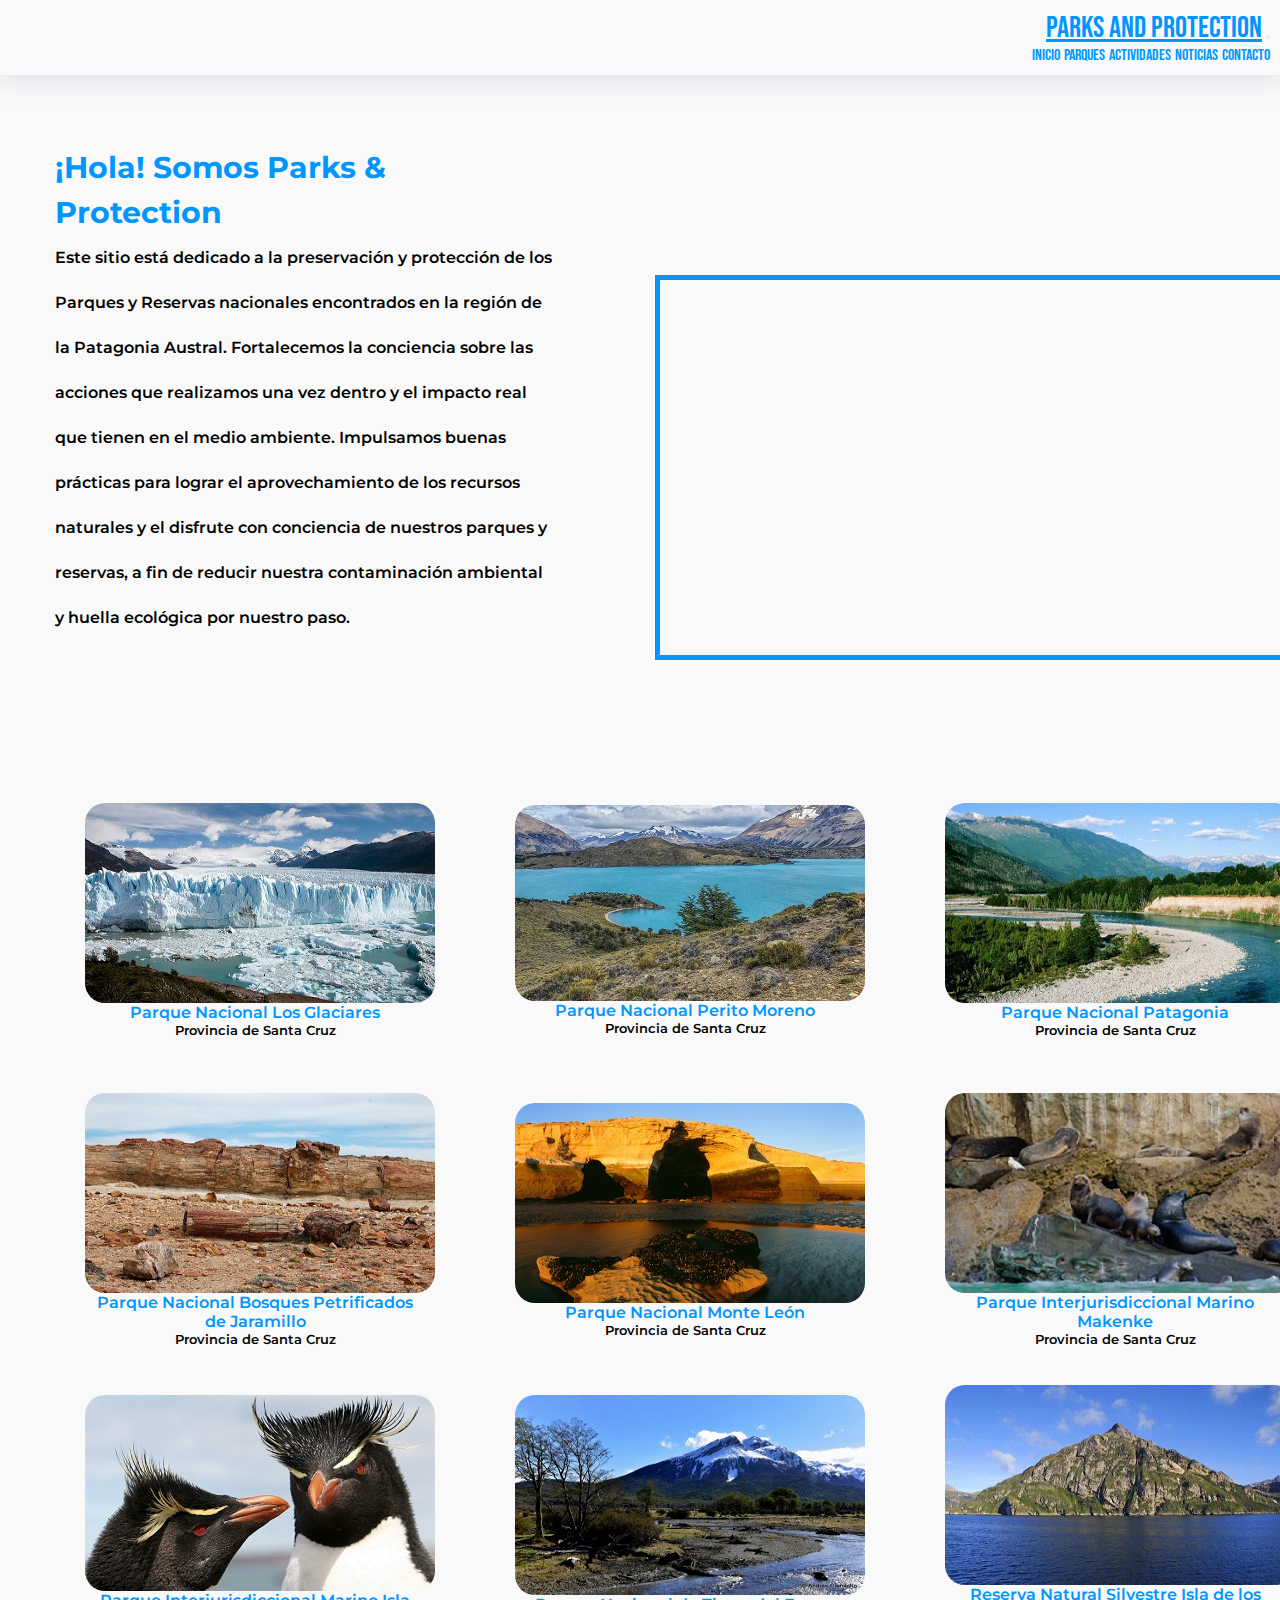
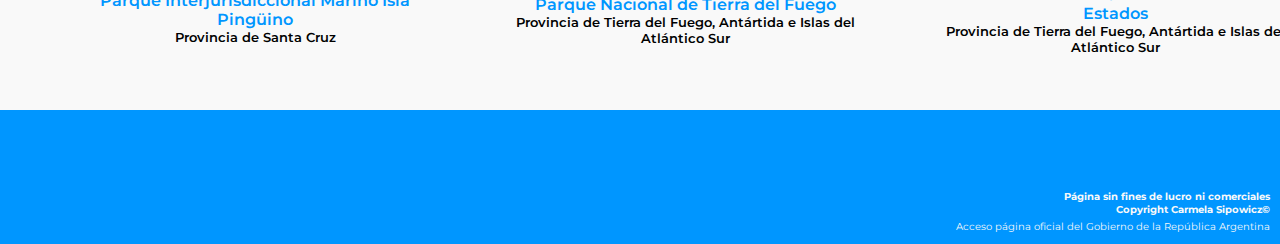
<file: index.html>
<!DOCTYPE html>
<html lang="en">
<head>
    <meta charset="UTF-8">
    <meta http-equiv="X-UA-Compatible" content="IE=edge">
    <meta name="viewport" content="width=device-width, initial-scale=1.0">
    <meta name="description" content="Parks and Protection es una página dedicada a la  preservación y el buen disfrute de los Parques Nacionales ubicados en la Patagonia Austral en la República Argentina.">
    <meta name="keywords" content="PARQUES NACIONALES, PATAGONIA AUSTRAL, NATURALEZA, ECOLOGIA, CUIDADO AMBIENTAL ">
    <link href="https://cdn.jsdelivr.net/npm/bootstrap@5.1.3/dist/css/bootstrap.min.css" rel="stylesheet"   integrity="sha384-1BmE4kWBq78iYhFldvKuhfTAU6auU8tT94WrHftjDbrCEXSU1oBoqyl2QvZ6jIW3" crossorigin="anonymous">
    <link rel="stylesheet" href="./style/estilos.css">
    <link rel="shortcut icon" href="./images/pinguin.png" type="image/x-icon">
    <title>Inicio</title>
</head>
<body>
    
    <main>
        <header>
            <nav class="navbar navbar-expand-lg navbar-light bg-light">
                <div class="container-fluid">
                    <a class="navbar-brand" href="./index.html">Parks and Protection</a>
                    <button class="navbar-toggler" type="button" data-bs-toggle="collapse" data-bs-target="#navbarNav" aria-controls="navbarNav" aria-expanded="false" aria-label="Toggle navigation">
                    <span class="navbar-toggler-icon"></span>
                    </button>
                    <div class="collapse navbar-collapse" id="navbarNav">
                    <ul class="navbar-nav">
                        <li class="nav-item">
                        <a class="nav-link active" aria-current="page" href="./index.html">Inicio</a>
                        </li>
                        <li class="nav-item">
                        <a class="nav-link active" href="./sections/parques.html">Parques</a>
                        </li>
                        <li class="nav-item">
                        <a class="nav-link active" href="./sections/actividades.html">Actividades</a>
                        </li>
                        <li class="nav-item">
                        <a class="nav-link active" href="./sections/noticias.html">Noticias</a>
                        </li>
                        <li class="nav-item">
                        <a class="nav-link active" href="./sections/contacto.html">Contacto</a>
                        </li>
                    </ul>
                    </div>
                </div>
            </nav>
        </header>
    </main>

    <section>
        <article class="introduction">
            <p><span>¡Hola! Somos Parks & Protection</span> Este sitio está dedicado a la preservación y protección de los Parques y Reservas nacionales encontrados en la región de la Patagonia Austral. Fortalecemos la conciencia sobre las acciones que realizamos una vez dentro y el impacto real que tienen en el medio ambiente.
            Impulsamos buenas prácticas para lograr el aprovechamiento de los recursos naturales y el disfrute con conciencia de nuestros parques y reservas, a fin de reducir nuestra contaminación ambiental y huella ecológica por nuestro paso.</p>
            <iframe width="560" height="315" src="https://www.youtube.com/embed/hrd47obBOVw" title="YouTube video player" frameborder="0" allow="accelerometer; autoplay; clipboard-write; encrypted-media; gyroscope; picture-in-picture" allowfullscreen></iframe>
        </article>
    </section>
    

    <section class="parks">
        <div class="imagesInicio">
            <img src="./images/losGlaciares.JPG" alt="Imagen del Parque Nacional de Los Glaciares">
            <h2>Parque Nacional Los Glaciares</h2>
            <h3>Provincia de Santa Cruz</h3>
        </div>
        <div class="imagesInicio">
            <img src="./images/peritoMoreno.jpg" alt="Imagen del Parque Nacional Perito Moreno">
            <h2>Parque Nacional Perito Moreno</h2>
            <h3>Provincia de Santa Cruz</h3>
        </div>
        <div class="imagesInicio">
            <img src="./images/patagonia.jpg" alt="Imagen del Parque Nacional Patagonia">
            <h2>Parque Nacional Patagonia</h2>
            <h3>Provincia de Santa Cruz</h3>
        </div>
        <div class="imagesInicio">
            <img src="./images/bosquesPetrificados.jpg" alt="Imagen del Parque Nacional Bosques Petrificados de Jaramillo">
            <h2>Parque Nacional Bosques Petrificados de Jaramillo</h2>
            <h3>Provincia de Santa Cruz</h3>
        </div>
        <div class="imagesInicio">
            <img src="./images/monteLeon.jpg" alt="Imagen del Parque Nacional Monte León">
            <h2>Parque Nacional Monte León</h2>
            <h3>Provincia de Santa Cruz</h3>
        </div>
        <div class="imagesInicio">
            <img src="./images/marinoMankeke.jpg" alt="Imagen del Parque Interjurisdiccional Marino Makenke">
            <h2>Parque Interjurisdiccional Marino Makenke</h2>
            <h3>Provincia de Santa Cruz</h3>
        </div>
        <div class="imagesInicio">
            <img src="./images/islaPinguino.jpg" alt="Imagen del Parque Interjurisdiccional Marino Isla Pingüino">
            <h2>Parque Interjurisdiccional Marino Isla Pingüino</h2>
            <h3>Provincia de Santa Cruz</h3>
        </div>
        <div class="imagesInicio">
            <img src="./images/tierraFuego.jpg" alt="Imagen del Parque Nacional de Tierra del Fuego">
            <h2>Parque Nacional de Tierra del Fuego</h2>
            <h3>Provincia de Tierra del Fuego, Antártida e Islas del Atlántico Sur</h3>
        </div>
        <div class="imagesInicio">
            <img src="./images/islaEstados.jpg" alt="Imagen de la Reserva Natural Silvestre Isla de los Estados">
            <h2>Reserva Natural Silvestre Isla de los Estados</h2>
            <h3>Provincia de Tierra del Fuego, Antártida e Islas del Atlántico Sur</h3>
        </div>
    </section>


    <footer>
        <div>
            <h4>Página sin fines de lucro ni comerciales</h4>
        </div>

        <div>
            <h4>Copyright Carmela Sipowicz©</h4>
        </div>
        <ul>
            <li>
                <a href="http://www.argentina.gob.ar/parquesnacionales" target="_blank" rel="noopener noreferrer">Acceso página oficial del Gobierno de la República Argentina</a>
            </li>
        </ul>
    </footer>

    <script src="https://cdn.jsdelivr.net/npm/bootstrap@5.1.3/dist/js/bootstrap.bundle.min.js" integrity="sha384-ka7Sk0Gln4gmtz2MlQnikT1wXgYsOg+OMhuP+IlRH9sENBO0LRn5q+8nbTov4+1p" crossorigin="anonymous"></script>
</body>
</html>
</file>
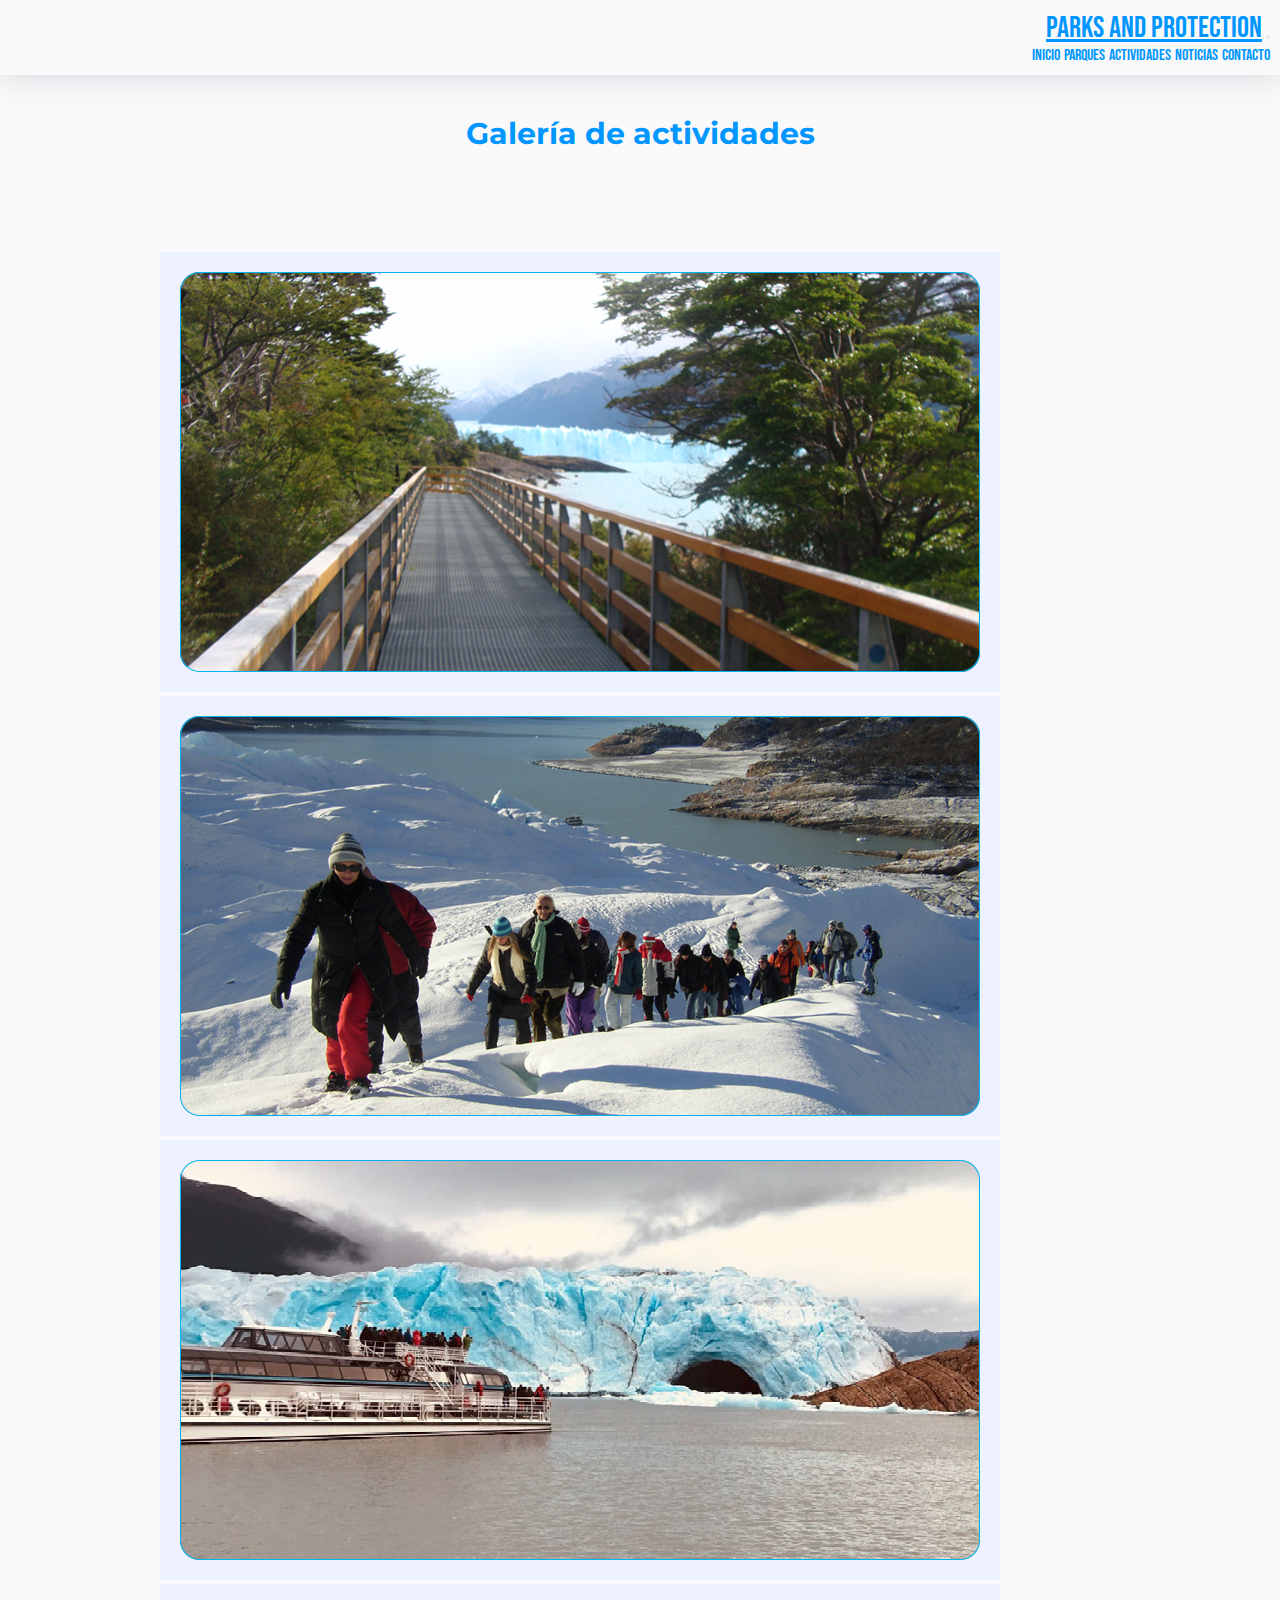
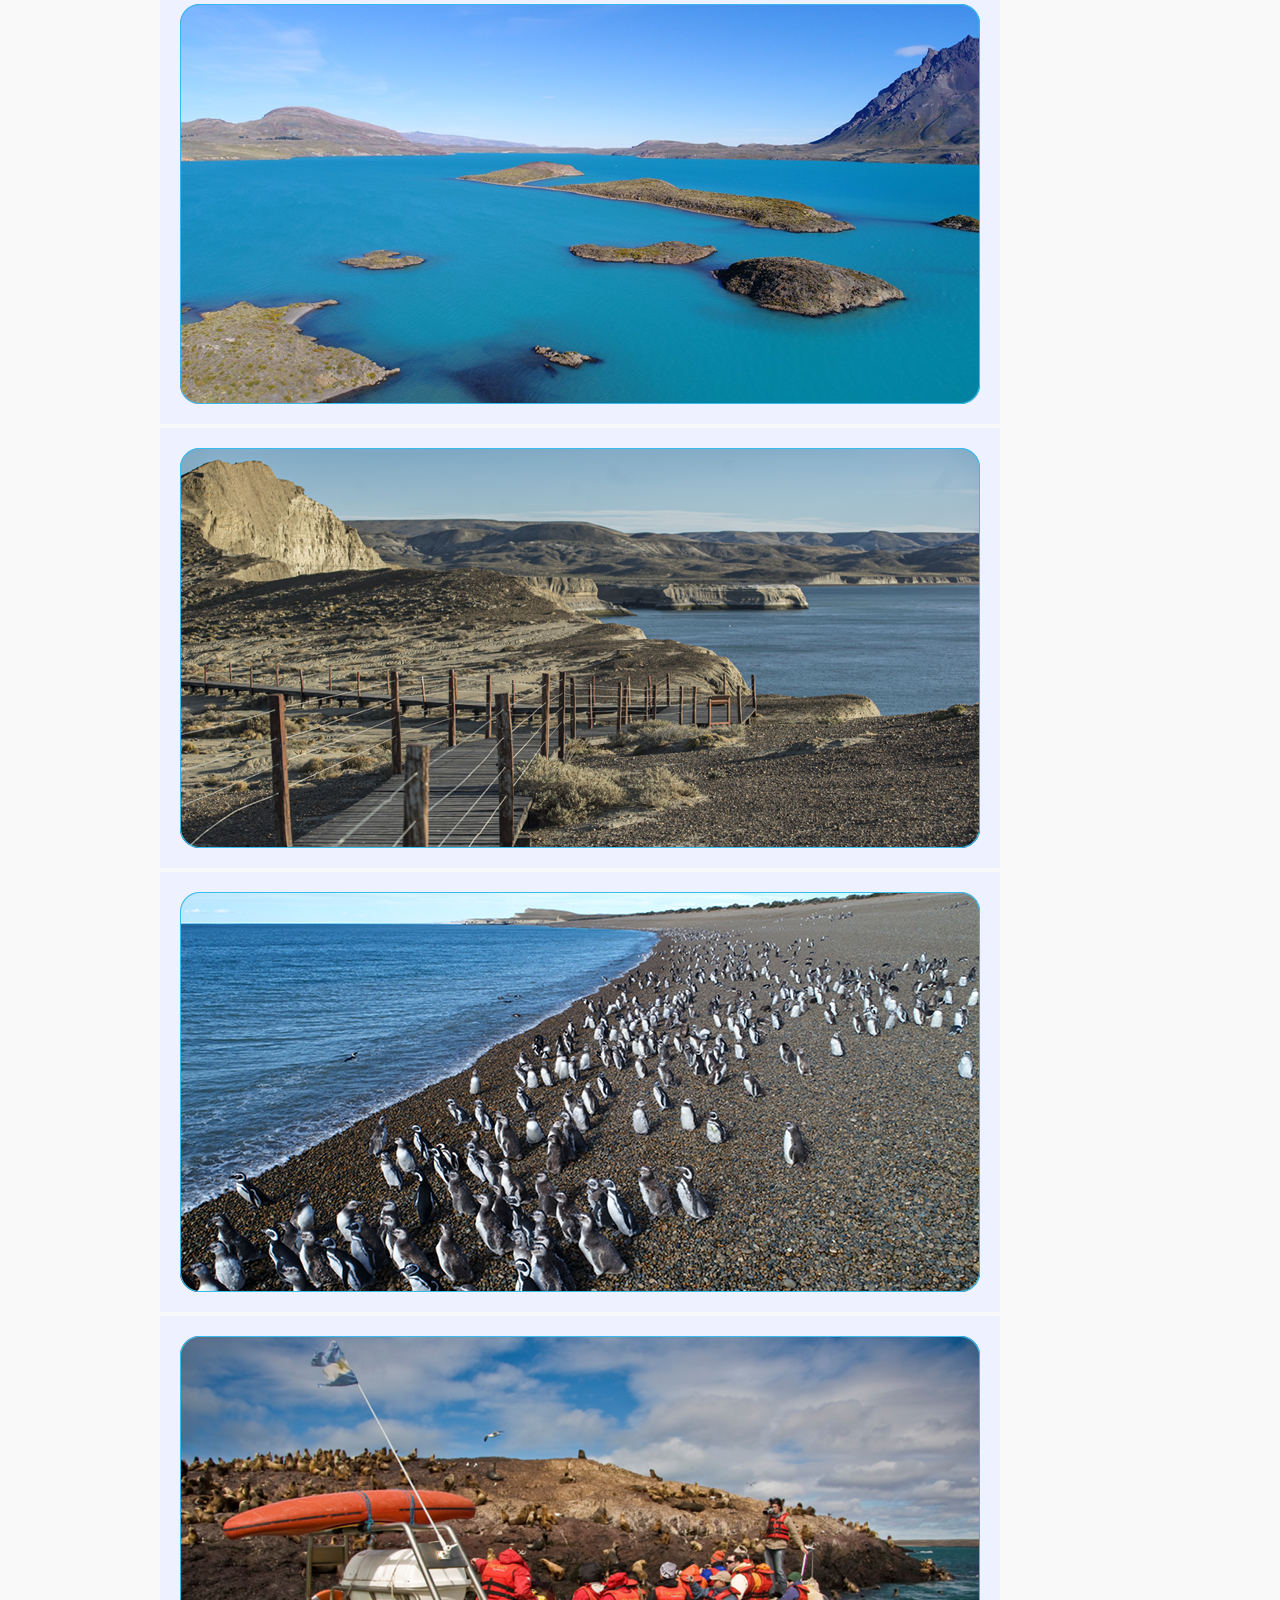
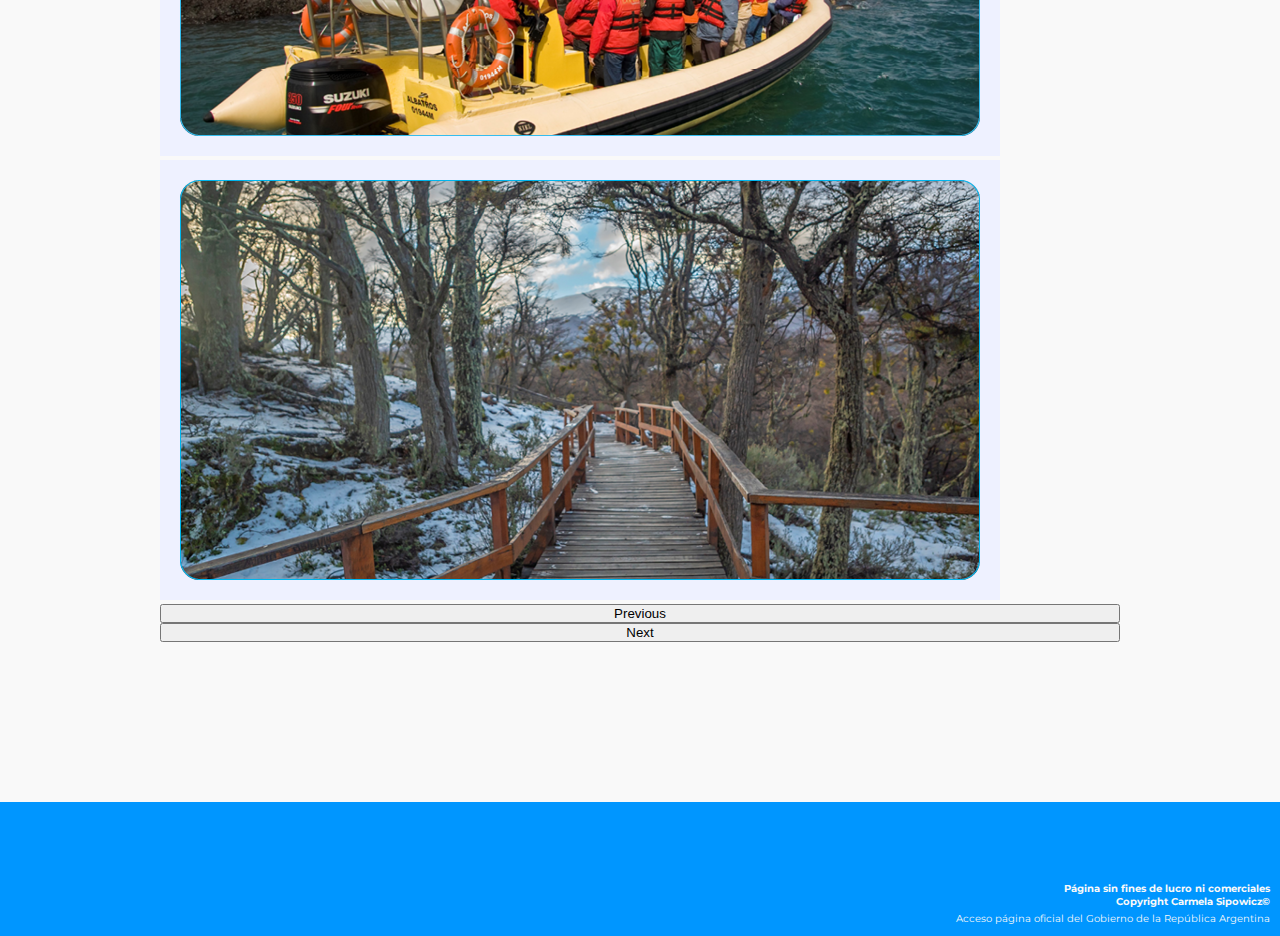
<file: sections/actividades.html>
<!DOCTYPE html>
<html lang="en">
<head>
    <meta charset="UTF-8">
    <meta http-equiv="X-UA-Compatible" content="IE=edge">
    <meta name="viewport" content="width=device-width, initial-scale=1.0">
    <meta name="description" content="Actividades a realizar en Parques Nacionales de la Patagonia Austral integrando el disfrute y el cuidado de los mismos.">
    <meta name="keywords" content="PARQUES NACIONALES, PATAGONIA, SENDEROS, FAMILIA, ACTIVIDADES, BUQUES, PESCA.">
    <link href="https://cdn.jsdelivr.net/npm/bootstrap@5.1.3/dist/css/bootstrap.min.css" rel="stylesheet" integrity="sha384-1BmE4kWBq78iYhFldvKuhfTAU6auU8tT94WrHftjDbrCEXSU1oBoqyl2QvZ6jIW3" crossorigin="anonymous">
    <link rel="stylesheet" href="../style/estilos.css">
    <link rel="shortcut icon" href="../images/pinguin.png" type="image/x-icon">
    <title>Actividades</title>
</head>
<body>

    <main>
        <header>
            <nav class="navbar navbar-expand-lg navbar-light bg-light">
                <div class="container-fluid">
                    <a class="navbar-brand" href="../index.html">Parks and Protection</a>
                    <button class="navbar-toggler" type="button" data-bs-toggle="collapse" data-bs-target="#navbarNav" aria-controls="navbarNav" aria-expanded="false" aria-label="Toggle navigation">
                    <span class="navbar-toggler-icon"></span>
                    </button>
                    <div class="collapse navbar-collapse" id="navbarNav">
                    <ul class="navbar-nav">
                        <li class="nav-item">
                        <a class="nav-link active" aria-current="page" href="../index.html">Inicio</a>
                        </li>
                        <li class="nav-item">
                        <a class="nav-link active" href="../sections/parques.html">Parques</a>
                        </li>
                        <li class="nav-item">
                        <a class="nav-link active" href="../sections/actividades.html">Actividades</a>
                        </li>
                        <li class="nav-item">
                        <a class="nav-link active" href="../sections/noticias.html">Noticias</a>
                        </li>
                        <li class="nav-item">
                        <a class="nav-link active" href="../sections/contacto.html">Contacto</a>
                        </li>
                    </ul>
                    </div>
                </div>
            </nav>
        </header>
    </main>


    <div>
    <h1> Galería de actividades </h1>
    </div>

<section class="carousel">
    <div id="carouselExampleControls" class="carousel slide" data-bs-ride="carousel">
        <div class="carousel-inner">
            <div class="carousel-item active">
                <img src="../images/actividadesUno.png" class="d-block w-100" alt="Imagen de senderos en el Parque Los Glaciares">
            </div>
            <div class="carousel-item">
                <img src="../images/actividadesDos.png" class="d-block w-100" alt="Imagen de trekking sobre hielo en el Parque Los Glaciares">
            </div>
            <div class="carousel-item">
                <img src="../images/actividadesTres.png" class="d-block w-100" alt="Imagen de excursiones náuticas en el Parque de los Glaciares">
            </div>
            <div class="carousel-item">
                <img src="../images/actividadesCuatro.png" class="d-block w-100" alt="Imagen del observatorio de aves en el Parque Perito Moreno">
            </div>
            <div class="carousel-item">
                <img src="../images/actividadesCinco.png" class="d-block w-100" alt="Imagen del senderismo a orillas del mar en el Parque Monte León">
            </div>
            <div class="carousel-item">
                <img src="../images/actividadesSeis.png" class="d-block w-100" alt="Imagen del sendero Pingüinera en el Parque Monte León">
            </div>
            <div class="carousel-item">
                <img src="../images/actividadesSiete.png" class="d-block w-100" alt="Imagen de la excursión náutica a la Isla Pingüino">
            </div>
            <div class="carousel-item">
                <img src="../images/actvidadesOcho.png" class="d-block w-100" alt="Imagen de senderos en el Parque de Tierra del Fuego">
            </div>
        </div>
        <button class="carousel-control-prev" type="button" data-bs-target="#carouselExampleControls" data-bs-slide="prev">
            <span class="carousel-control-prev-icon" aria-hidden="true"></span>
            <span class="visually-hidden">Previous</span>
        </button>
        <button class="carousel-control-next" type="button" data-bs-target="#carouselExampleControls" data-bs-slide="next">
            <span class="carousel-control-next-icon" aria-hidden="true"></span>
            <span class="visually-hidden">Next</span>
        </button>
    </div>
</section>

    <footer>
        <div>
            <h4>Página sin fines de lucro ni comerciales</h4>
        </div>
        <div>
            <h4>Copyright Carmela Sipowicz©</h4>
        </div>
        <ul>
            <li>
                <a href="http://www.argentina.gob.ar/parquesnacionales" target="_blank" rel="noopener noreferrer">Acceso página oficial del Gobierno de la República Argentina</a>
            </li>
        </ul>
    </footer>

    <script src="https://cdn.jsdelivr.net/npm/bootstrap@5.1.3/dist/js/bootstrap.bundle.min.js" integrity="sha384-ka7Sk0Gln4gmtz2MlQnikT1wXgYsOg+OMhuP+IlRH9sENBO0LRn5q+8nbTov4+1p" crossorigin="anonymous"></script>
</body>
</html>
</file>
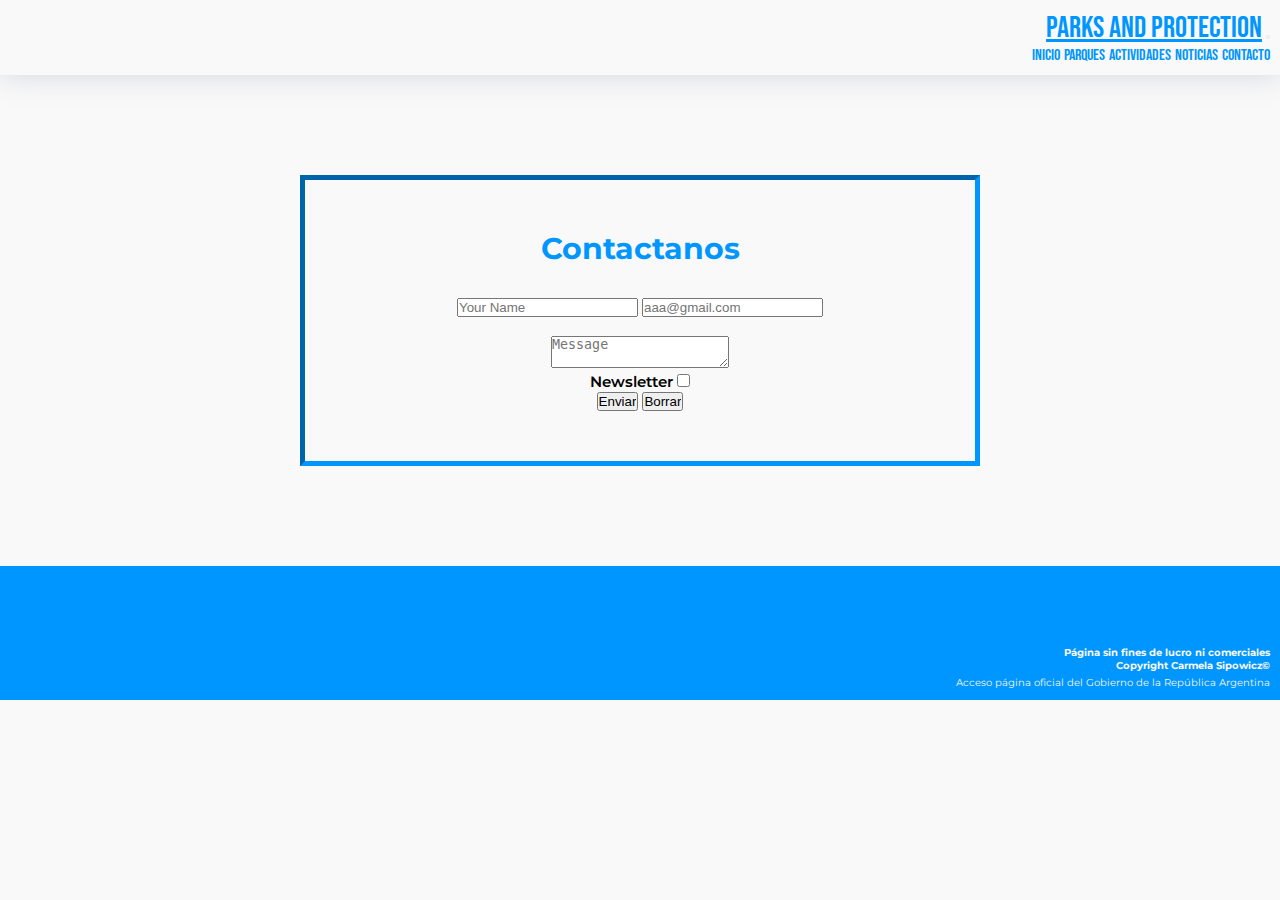
<file: sections/contacto.html>
<!DOCTYPE html>
<html lang="en">
<head>
    <meta charset="UTF-8">
    <meta http-equiv="X-UA-Compatible" content="IE=edge">
    <meta name="viewport" content="width=device-width, initial-scale=1.0">
    <link href="https://cdn.jsdelivr.net/npm/bootstrap@5.1.3/dist/css/bootstrap.min.css" rel="stylesheet"   integrity="sha384-1BmE4kWBq78iYhFldvKuhfTAU6auU8tT94WrHftjDbrCEXSU1oBoqyl2QvZ6jIW3" crossorigin="anonymous">
    <link rel="stylesheet" href="../style/estilos.css">
    <link rel="shortcut icon" href="../images/pinguin.png" type="image/x-icon">
    <title>Contacto</title>
</head>
<body>

    <main>
        <header>
            <nav class="navbar navbar-expand-lg navbar-light bg-light">
                <div class="container-fluid">
                    <a class="navbar-brand" href="../index.html">Parks and Protection</a>
                    <button class="navbar-toggler" type="button" data-bs-toggle="collapse" data-bs-target="#navbarNav" aria-controls="navbarNav" aria-expanded="false" aria-label="Toggle navigation">
                    <span class="navbar-toggler-icon"></span>
                    </button>
                    <div class="collapse navbar-collapse" id="navbarNav">
                    <ul class="navbar-nav">
                        <li class="nav-item">
                        <a class="nav-link active" aria-current="page" href="../index.html">Inicio</a>
                        </li>
                        <li class="nav-item">
                        <a class="nav-link active" href="../sections/parques.html">Parques</a>
                        </li>
                        <li class="nav-item">
                        <a class="nav-link active" href="../sections/actividades.html">Actividades</a>
                        </li>
                        <li class="nav-item">
                        <a class="nav-link active" href="../sections/noticias.html">Noticias</a>
                        </li>
                        <li class="nav-item">
                        <a class="nav-link active" href="../sections/contacto.html">Contacto</a>
                        </li>
                    </ul>
                    </div>
                </div>
            </nav>
        </header>
    </main>

    <section class="contact">
        <article>
            <h2 class="contactTwo">Contactanos</h2>
            <form>
                <label for="nombre_apellido"></label>
				<input type="text" placeholder="Your Name" name="nombre_apellido"/>
                <label for="email" ></label>
				<input type="email" placeholder="aaa@gmail.com" name="email">
                <br>
                <br>
                <label for="Mensaje"> 
					<textarea placeholder="Message"></textarea>
				</label>
                <br>
				<div>
                Newsletter
				<input type="checkbox" name="acepta" value="1"></div>
				<input type="submit" value="Enviar">
				<input type="reset" value="Borrar">
                </div>
			</form>
        </article>
    </section>





    <footer>
        <div>
            <h4>Página sin fines de lucro ni comerciales</h4>
        </div>
        <div>
            <h4>Copyright Carmela Sipowicz©</h4>
        </div>
        <ul>
            <li>
                <a href="http://www.argentina.gob.ar/parquesnacionales" target="_blank" rel="noopener noreferrer">Acceso página oficial del Gobierno de la República Argentina</a>
            </li>
        </ul>
    </footer>

    <script src="https://cdn.jsdelivr.net/npm/bootstrap@5.1.3/dist/js/bootstrap.bundle.min.js" integrity="sha384-ka7Sk0Gln4gmtz2MlQnikT1wXgYsOg+OMhuP+IlRH9sENBO0LRn5q+8nbTov4+1p" crossorigin="anonymous"></script>
</body>
</html>
</file>
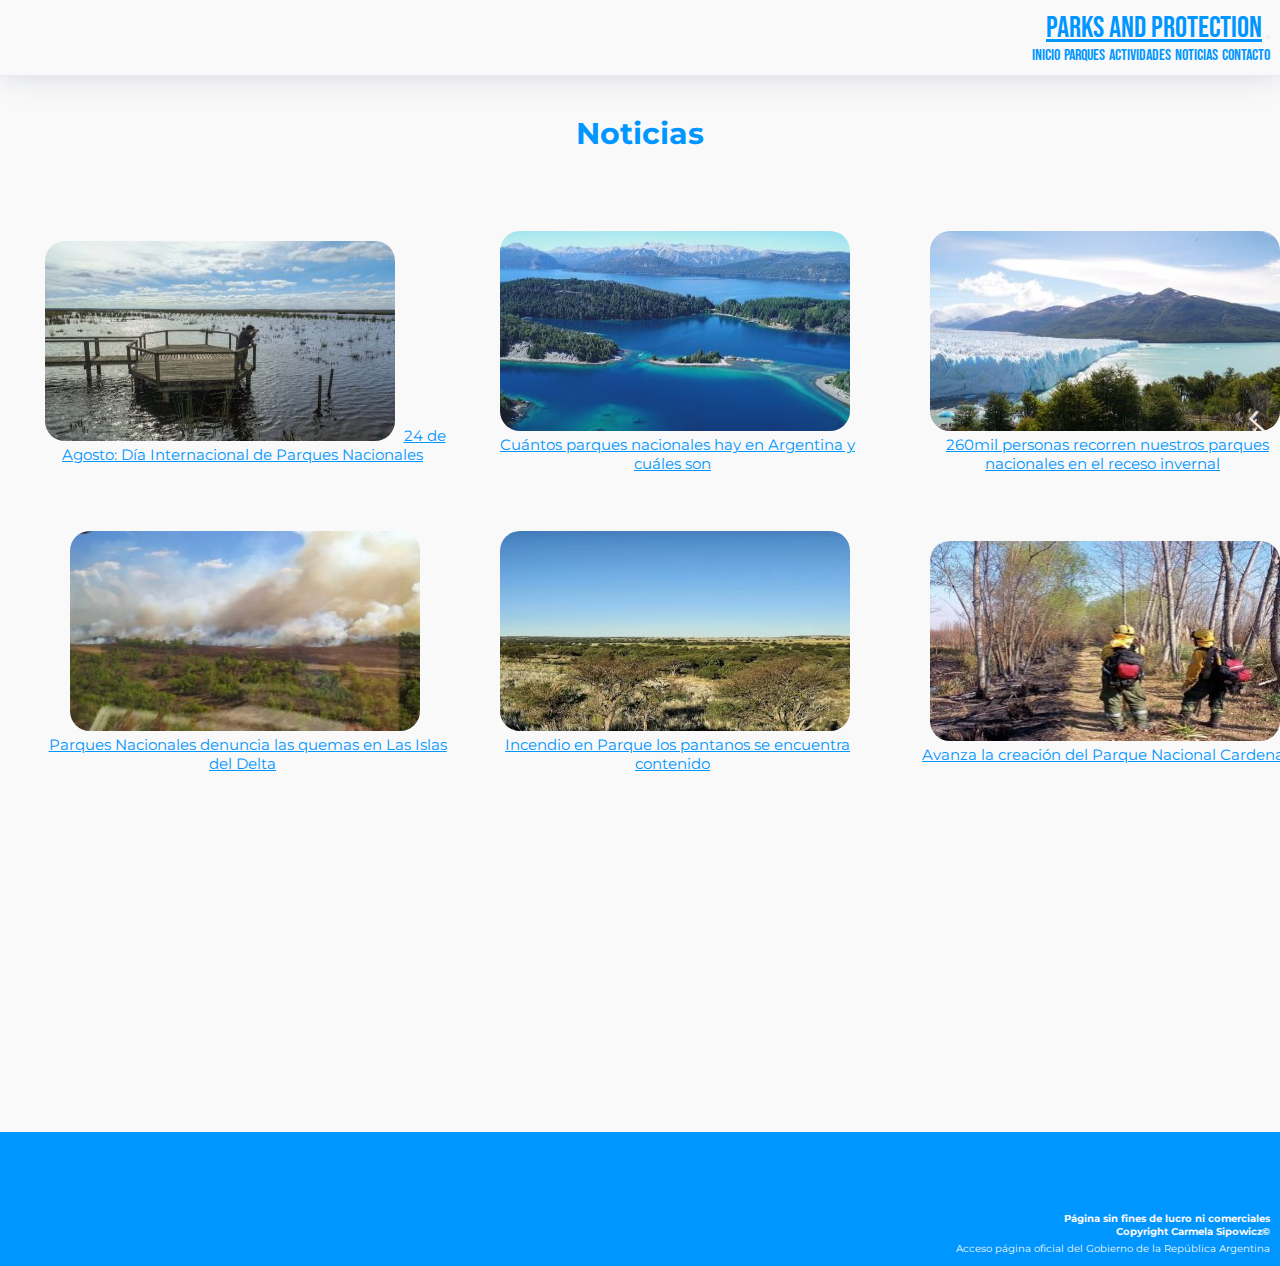
<file: sections/noticias.html>
<!DOCTYPE html>
<html lang="en">
<head>
    <meta charset="UTF-8">
    <meta http-equiv="X-UA-Compatible" content="IE=edge">
    <meta name="viewport" content="width=device-width, initial-scale=1.0">
    <link href="https://cdn.jsdelivr.net/npm/bootstrap@5.1.3/dist/css/bootstrap.min.css" rel="stylesheet"   integrity="sha384-1BmE4kWBq78iYhFldvKuhfTAU6auU8tT94WrHftjDbrCEXSU1oBoqyl2QvZ6jIW3" crossorigin="anonymous">
    <link rel="stylesheet" href="../style/estilos.css">
    <link rel="shortcut icon" href="../images/pinguin.png" type="image/x-icon">
    <title>Noticias</title>
</head>
<body>

    <main>
        <header>
            <nav class="navbar navbar-expand-lg navbar-light bg-light">
                <div class="container-fluid">
                    <a class="navbar-brand" href="../index.html">Parks and Protection</a>
                    <button class="navbar-toggler" type="button" data-bs-toggle="collapse" data-bs-target="#navbarNav" aria-controls="navbarNav" aria-expanded="false" aria-label="Toggle navigation">
                    <span class="navbar-toggler-icon"></span>
                    </button>
                    <div class="collapse navbar-collapse" id="navbarNav">
                    <ul class="navbar-nav">
                        <li class="nav-item">
                        <a class="nav-link active" aria-current="page" href="../index.html">Inicio</a>
                        </li>
                        <li class="nav-item">
                        <a class="nav-link active" href="../sections/parques.html">Parques</a>
                        </li>
                        <li class="nav-item">
                        <a class="nav-link active" href="../sections/actividades.html">Actividades</a>
                        </li>
                        <li class="nav-item">
                        <a class="nav-link active" href="../sections/noticias.html">Noticias</a>
                        </li>
                        <li class="nav-item">
                        <a class="nav-link active" href="../sections/contacto.html">Contacto</a>
                        </li>
                    </ul>
                    </div>
                </div>
            </nav>
        </header>
    </main>

    <h1>Noticias</h1>

<section class="Noticias">
    <div class="imagesNoticias">
        <ul>
            <li>
                <img src="../images/noticiasUno.jpg" alt="">
                <a href="https://misionesonline.net/2022/08/24/dia-internacional-de-los-parques-naturales/" target="_blank">24 de Agosto: Día Internacional de Parques Nacionales</a>
            </li>
        </ul>
    </div>
    <div class="imagesNoticias">
        <ul>
            <li>
                <img src="../images/noticiasDos.jpg" alt="">
                <a href="https://www.pagina12.com.ar/473168-parques-nacionales-cuantos-hay-en-argentina-y-cuales-son-los" target="_blank">Cuántos parques nacionales hay en Argentina y cuáles son</a>
            </li>
        </ul>
    </div>
    <div class="imagesNoticias">
        <ul>
            <li>
                <img src="../images/noticiasTres.jpg" alt="">
                <a href="https://www.argentina.gob.ar/noticias/mas-de-260-mil-personas-recorrieron-los-parques-nacionales-en-el-receso-invernal" target="_blank">260mil personas recorren nuestros parques nacionales en el receso invernal</a>
            </li>
        </ul>
    </div>
    <div class="imagesNoticias">
        <ul>
            <li>
                <img src="../images/noticiasCuatro.jpg" alt="">
                <a href="https://www.argentina.gob.ar/noticias/parques-nacionales-denuncio-las-quemas-intencionales-en-islas-de-santa-fe" target="_blank">Parques Nacionales denuncia las quemas en Las Islas del Delta</a>
            </li>
        </ul>
    </div>
    <div class="imagesNoticias">
        <ul>
            <li>
                <img src="../images/noticiasCinco.jpg" alt="">
                <a href="https://www.argentina.gob.ar/noticias/el-incendio-del-parque-nacional-ciervo-de-los-pantanos-se-encuentra-detenido-y-contenido" target="_blank">Incendio en Parque los pantanos se encuentra contenido</a>
            </li>
        </ul>
    </div>
    <div class="imagesNoticias">
        <ul>
            <li>
                <img src="../images/noticiasSeis.jpg" alt="">
                <a href="https://www.argentina.gob.ar/noticias/avanza-la-creacion-del-parque-nacional-el-caldenal" target="_blank">Avanza la creación del Parque Nacional Cardenal</a>
            </li>
        </ul>
    </div>
</section>

<footer>
    <div>
        <h4>Página sin fines de lucro ni comerciales</h4>
    </div>
    <div>
        <h4>Copyright Carmela Sipowicz©</h4>
    </div>
    <ul>
        <li>
            <a href="http://www.argentina.gob.ar/parquesnacionales" target="_blank" rel="noopener noreferrer">Acceso página oficial del Gobierno de la República Argentina</a>
        </li>
    </ul>
</footer>

    <script src="https://cdn.jsdelivr.net/npm/bootstrap@5.1.3/dist/js/bootstrap.bundle.min.js" integrity="sha384-ka7Sk0Gln4gmtz2MlQnikT1wXgYsOg+OMhuP+IlRH9sENBO0LRn5q+8nbTov4+1p" crossorigin="anonymous"></script>
</body>
</html>
</file>
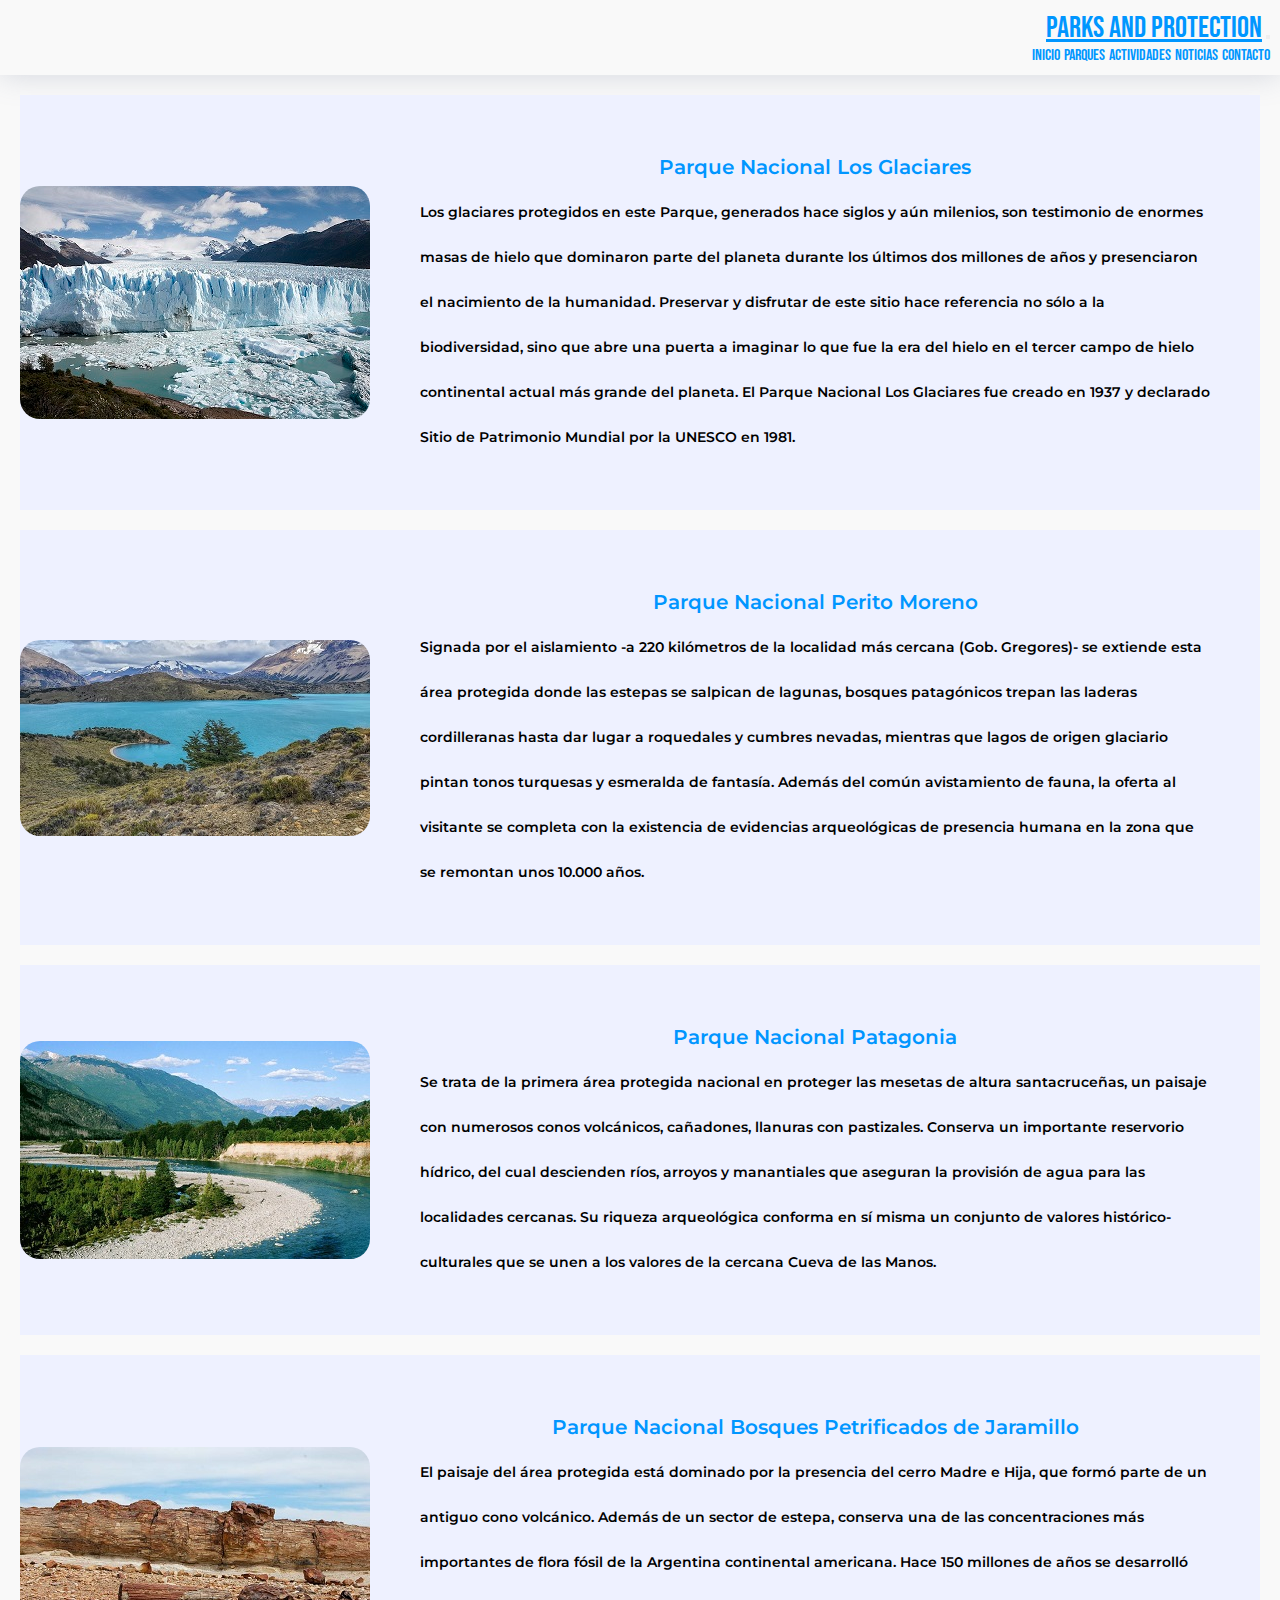
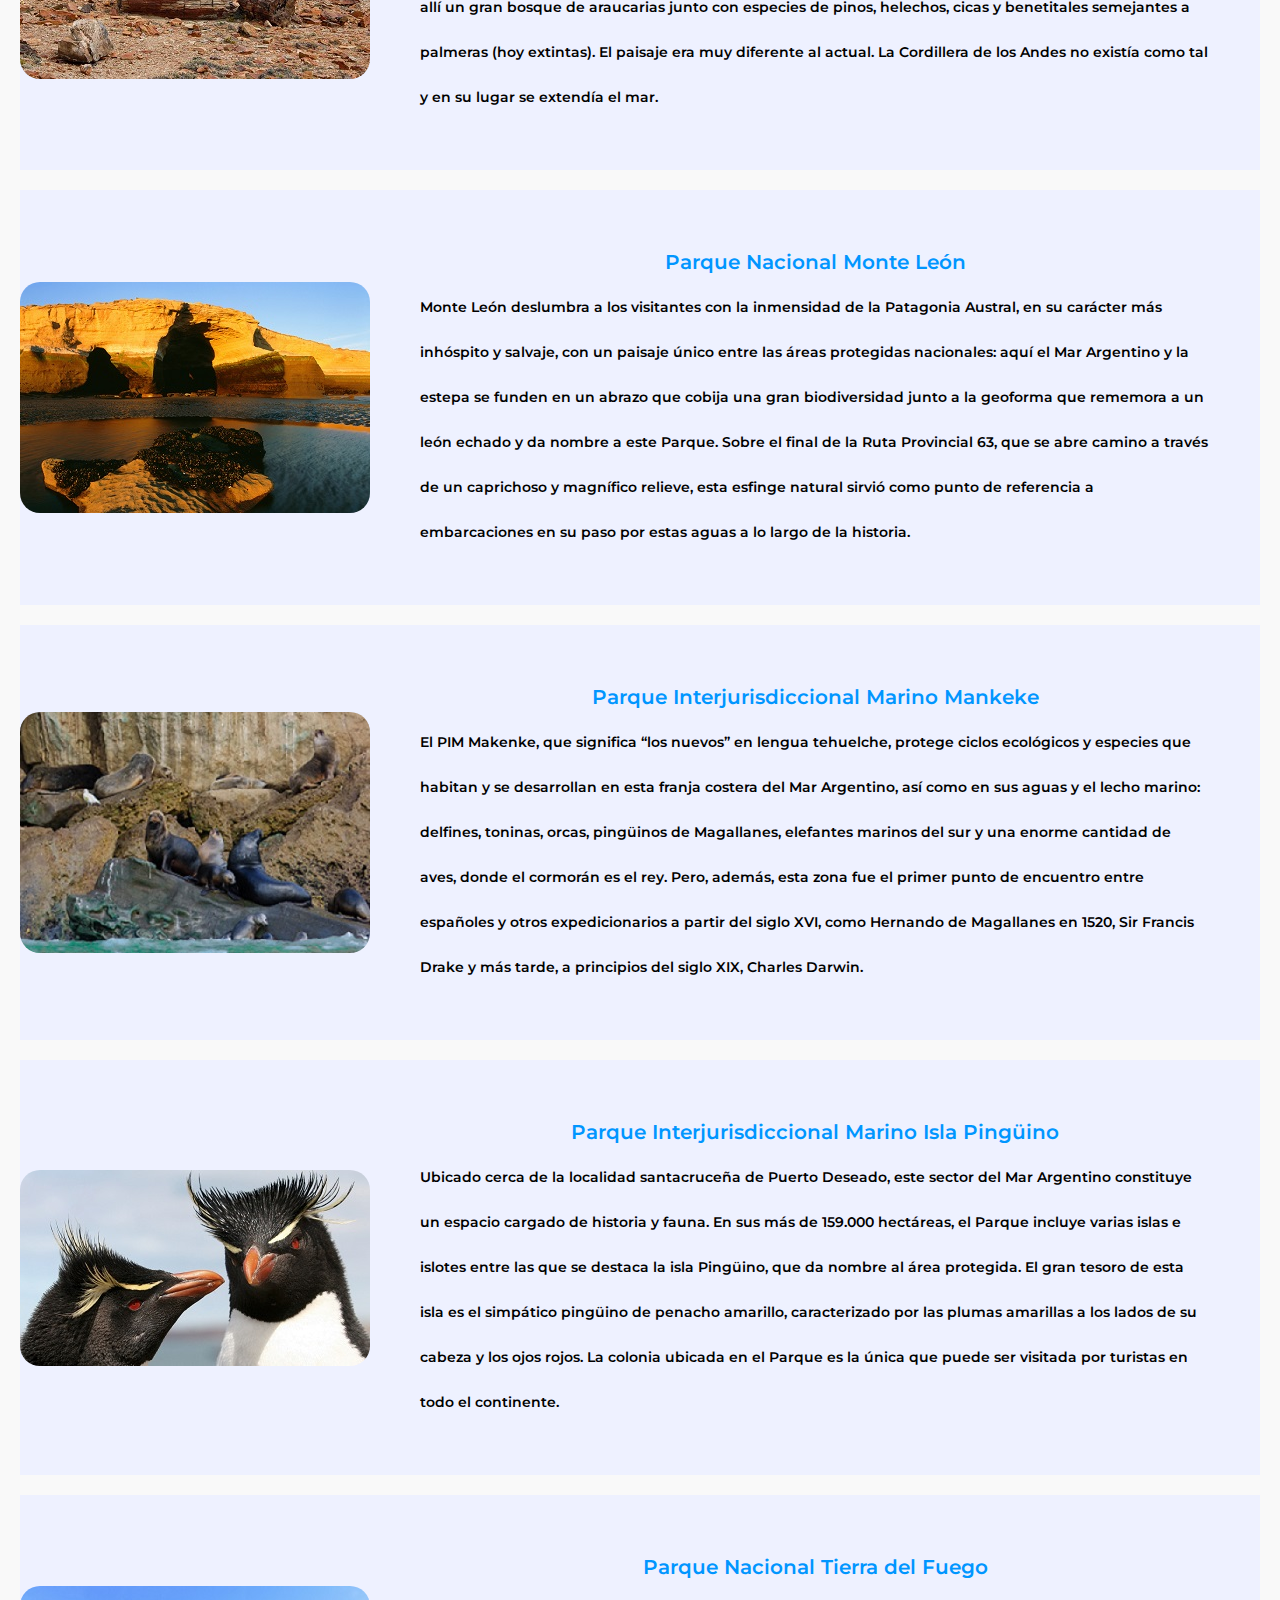
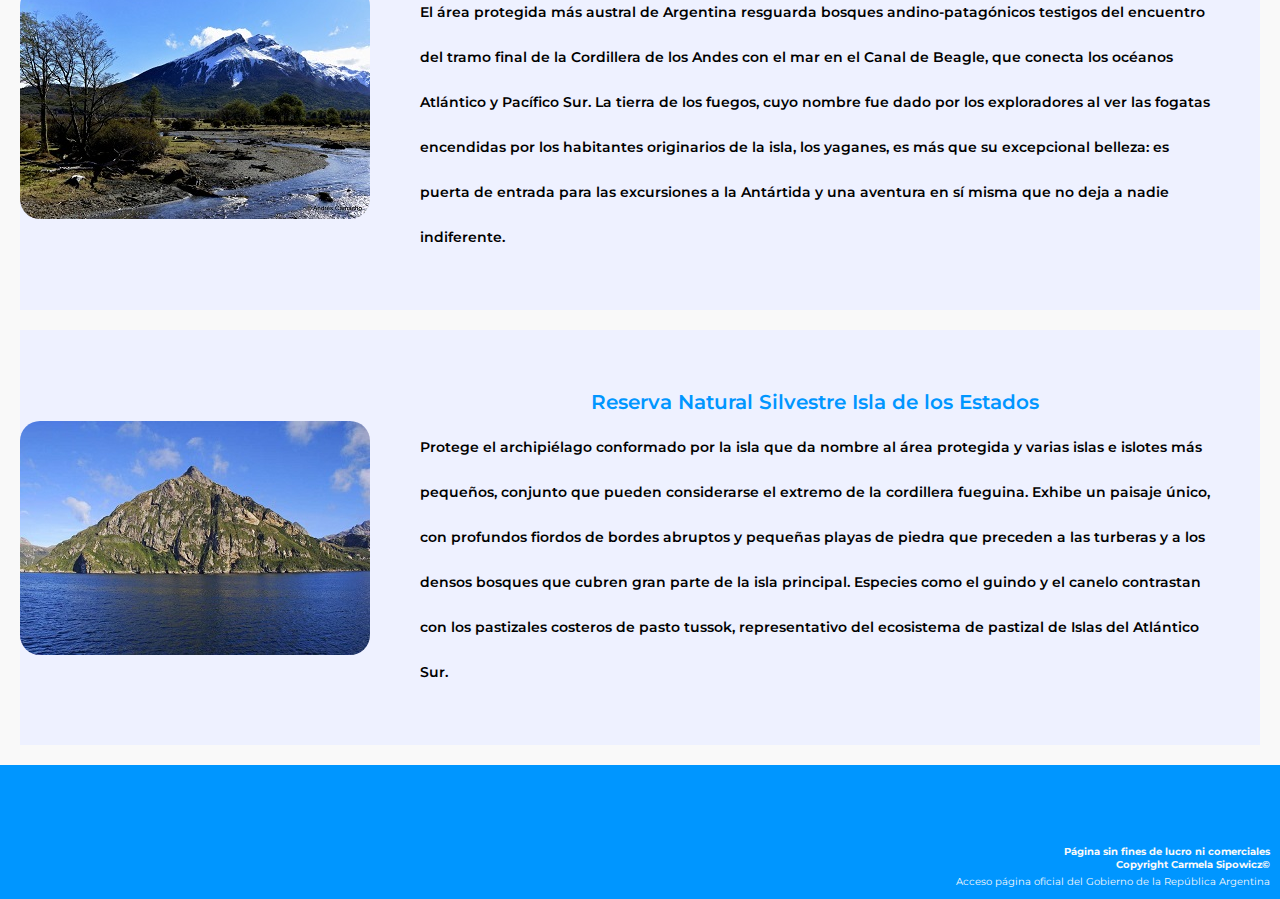
<file: sections/parques.html>
<!DOCTYPE html>
<html lang="en">
<head>
    <meta charset="UTF-8">
    <meta http-equiv="X-UA-Compatible" content="IE=edge">
    <meta name="viewport" content="width=device-width, initial-scale=1.0">
    <meta name="description" content="Parques Nacionales de la Patagonia Austral.">
    <meta name="keywords" content="PARQUES NACIONALES, PATAGONIA, PINGUINOS, ISLA, PERITO MORENO, BOSQUES PETRIFICADOS, JARAMILLO">
    <link href="https://cdn.jsdelivr.net/npm/bootstrap@5.1.3/dist/css/bootstrap.min.css" rel="stylesheet"   integrity="sha384-1BmE4kWBq78iYhFldvKuhfTAU6auU8tT94WrHftjDbrCEXSU1oBoqyl2QvZ6jIW3" crossorigin="anonymous">
    <link rel="stylesheet" href="../style/estilos.css">
    <link rel="shortcut icon" href="../images/pinguin.png" type="image/x-icon">
    <title>Parques</title>
</head>

<main>
    <header>
        <nav class="navbar navbar-expand-lg navbar-light bg-light">
            <div class="container-fluid">
                <a class="navbar-brand" href="../index.html">Parks and Protection</a>
                <button class="navbar-toggler" type="button" data-bs-toggle="collapse" data-bs-target="#navbarNav" aria-controls="navbarNav" aria-expanded="false" aria-label="Toggle navigation">
                <span class="navbar-toggler-icon"></span>
                </button>
                <div class="collapse navbar-collapse" id="navbarNav">
                <ul class="navbar-nav">
                    <li class="nav-item">
                    <a class="nav-link active" aria-current="page" href="../index.html">Inicio</a>
                    </li>
                    <li class="nav-item">
                    <a class="nav-link active" href="../sections/parques.html">Parques</a>
                    </li>
                    <li class="nav-item">
                    <a class="nav-link active" href="../sections/actividades.html">Actividades</a>
                    </li>
                    <li class="nav-item">
                    <a class="nav-link active" href="../sections/noticias.html">Noticias</a>
                    </li>
                    <li class="nav-item">
                    <a class="nav-link active" href="../sections/contacto.html">Contacto</a>
                    </li>
                </ul>
                </div>
            </div>
        </nav>
    </header>
</main>

    <section class="parksPage">
        <div class="imagesParks" class="uno">
            <img src="../images/losGlaciares.JPG" alt="Fotografía del Parque Nacional de Los Glaciares">
            <p><span>Parque Nacional Los Glaciares</span>
            Los glaciares protegidos en este Parque, generados hace siglos y aún milenios, son testimonio de enormes masas de hielo que dominaron parte del planeta durante los últimos dos millones de años y presenciaron el nacimiento de la humanidad. Preservar y disfrutar de este sitio hace referencia no sólo a la biodiversidad, sino que abre una puerta a imaginar lo que fue la era del hielo en el tercer campo de hielo continental actual más grande del planeta. El Parque Nacional Los Glaciares fue creado en 1937 y declarado Sitio de Patrimonio Mundial por la UNESCO en 1981.</p>
        </div>
        <div class="imagesParks" class="dos">
            <img src="../images/peritoMoreno.jpg" alt="Fotografía del Parque Nacional Perito Moreno">
            <p><span>Parque Nacional Perito Moreno</span>
            Signada por el aislamiento -a 220 kilómetros de la localidad más cercana (Gob. Gregores)- se extiende esta área protegida donde las estepas se salpican de lagunas, bosques patagónicos trepan las laderas cordilleranas hasta dar lugar a roquedales y cumbres nevadas, mientras que lagos de origen glaciario pintan tonos turquesas y esmeralda de fantasía. Además del común avistamiento de fauna, la oferta al visitante se completa con la existencia de evidencias arqueológicas de presencia humana en la zona que se remontan unos 10.000 años.</p>
        </div>
        <div class="imagesParks" class="uno">
            <img src="../images/patagonia.jpg" alt="Fotografía del Parque Nacional Patagonia">
            <p><span>Parque Nacional Patagonia</span>
            Se trata de la primera área protegida nacional en proteger las mesetas de altura santacruceñas, un paisaje con numerosos conos volcánicos, cañadones, llanuras con pastizales. Conserva un importante reservorio hídrico, del cual descienden ríos, arroyos y manantiales que aseguran la provisión de agua para las localidades cercanas. Su riqueza arqueológica conforma en sí misma un conjunto de valores histórico-culturales que se unen a los valores de la cercana Cueva de las Manos.</p>
        </div>
        <div class="imagesParks" class="dos">
            <img src="../images/bosquesPetrificados.jpg" alt="Fotografía del Parque Nacional Bosques Petrificados de Jaramillo">
            <p><span>Parque Nacional Bosques Petrificados de Jaramillo</span>
            El paisaje del área protegida está dominado por la presencia del cerro Madre e Hija, que formó parte de un antiguo cono volcánico. Además de un sector de estepa, conserva una de las concentraciones más importantes de flora fósil de la Argentina continental americana. Hace 150 millones de años se desarrolló allí un gran bosque de araucarias junto con especies de pinos, helechos, cicas y benetitales semejantes a palmeras (hoy extintas). El paisaje era muy diferente al actual. La Cordillera de los Andes no existía como tal y en su lugar se extendía el mar.</p>
        </div>
        <div class="imagesParks" class="uno">
            <img src="../images/monteLeon.jpg" alt="Fotografía del Parque Nacional Monte León">
            <p><span>Parque Nacional Monte León</span>
            Monte León deslumbra a los visitantes con la inmensidad de la Patagonia Austral, en su carácter más inhóspito y salvaje, con un paisaje único entre las áreas protegidas nacionales: aquí el Mar Argentino y la estepa se funden en un abrazo que cobija una gran biodiversidad junto a la geoforma que rememora a un león echado y da nombre a este Parque. Sobre el final de la Ruta Provincial 63, que se abre camino a través de un caprichoso y magnífico relieve, esta esfinge natural sirvió como punto de referencia a embarcaciones en su paso por estas aguas a lo largo de la historia.</p>
        </div>
        <div class="imagesParks" class="dos">
            <img src="../images/marinoMankeke.jpg" alt="Fotografía del Parque Interjurisdiccional Marino Mankeke">
            <p><span>Parque Interjurisdiccional Marino Mankeke</span>
            El PIM Makenke, que significa “los nuevos” en lengua tehuelche, protege ciclos ecológicos y especies que habitan y se desarrollan en esta franja costera del Mar Argentino, así como en sus aguas y el lecho marino: delfines, toninas, orcas, pingüinos de Magallanes, elefantes marinos del sur y una enorme cantidad de aves, donde el cormorán es el rey. Pero, además, esta zona fue el primer punto de encuentro entre españoles y otros expedicionarios a partir del siglo XVI, como Hernando de Magallanes en 1520, Sir Francis Drake y más tarde, a principios del siglo XIX, Charles Darwin.</p>
        </div>
        <div class="imagesParks" class="uno">
            <img src="../images/islaPinguino.jpg" alt="Fotografía del Parque Interjurisdiccional Marino Isla Pingüino">
            <p><span>Parque Interjurisdiccional Marino Isla Pingüino</span>
            Ubicado cerca de la localidad santacruceña de Puerto Deseado, este sector del Mar Argentino constituye un espacio cargado de historia y fauna. En sus más de 159.000 hectáreas, el Parque incluye varias islas e islotes entre las que se destaca la isla Pingüino, que da nombre al área protegida. El gran tesoro de esta isla es el simpático pingüino de penacho amarillo, caracterizado por las plumas amarillas a los lados de su cabeza y los ojos rojos. La colonia ubicada en el Parque es la única que puede ser visitada por turistas en todo el continente.</p>
        </div>
        <div class="imagesParks" class="dos">
            <img src="../images/tierraFuego.jpg" alt="Fotografía del Parque Nacional Tierra del Fuego">
            <p><span>Parque Nacional Tierra del Fuego</span>
            El área protegida más austral de Argentina resguarda bosques andino-patagónicos testigos del encuentro del tramo final de la Cordillera de los Andes con el mar en el Canal de Beagle, que conecta los océanos Atlántico y Pacífico Sur. La tierra de los fuegos, cuyo nombre fue dado por los exploradores al ver las fogatas encendidas por los habitantes originarios de la isla, los yaganes, es más que su excepcional belleza: es puerta de entrada para las excursiones a la Antártida y una aventura en sí misma que no deja a nadie indiferente.</p>
        </div>
        <div class="imagesParks" class="uno">
            <img src="../images/islaEstados.jpg" alt="Fotografía de la Reserva Natural Silvestre Isla de los Estados">
            <p><span>Reserva Natural Silvestre Isla de los Estados</span>
            Protege el archipiélago conformado por la isla que da nombre al área protegida y varias islas e islotes más pequeños, conjunto que pueden considerarse el extremo de la cordillera fueguina. Exhibe un paisaje único, con profundos fiordos de bordes abruptos y pequeñas playas de piedra que preceden a las turberas y a los densos bosques que cubren gran parte de la isla principal. Especies como el guindo y el canelo contrastan con los pastizales costeros de pasto tussok, representativo del ecosistema de pastizal de Islas del Atlántico Sur. </p>
        </div>
    </section>

    <footer>
        <div>
            <h4>Página sin fines de lucro ni comerciales</h4>
        </div>
        <div>
            <h4>Copyright Carmela Sipowicz©</h4>
        </div>
        <ul>
            <li>
                <a href="http://www.argentina.gob.ar/parquesnacionales" target="_blank" rel="noopener noreferrer">Acceso página oficial del Gobierno de la República Argentina</a>
            </li>
        </ul>
    </footer>
    <script src="https://cdn.jsdelivr.net/npm/bootstrap@5.1.3/dist/js/bootstrap.bundle.min.js" integrity="sha384-ka7Sk0Gln4gmtz2MlQnikT1wXgYsOg+OMhuP+IlRH9sENBO0LRn5q+8nbTov4+1p" crossorigin="anonymous"></script>
</body>
</html>
</file>
<file: style/estilos.css>
@import url("https://fonts.googleapis.com/css2?family=Bebas+Neue&family=Montserrat:wght@600&display=swap");
* {
  padding: 0;
  margin: 0;
}

body {
  background-color: #F9F9F9;
}

.container-fluid {
  padding: 10px;
  border: 10px;
  overflow: hidden;
  text-align: right;
  background-color: #F9F9F9;
  box-shadow: 0px 0px 30px 0px rgba(127, 137, 161, 0.3);
}
.container-fluid .navbar-brand {
  font-size: 30px;
  font-weight: 300;
  font-family: "Bebas Neue", cursive;
  color: #0096FF;
}
.container-fluid ul li {
  list-style-type: none;
  display: inline-block;
  color: #0096FF;
}
.container-fluid ul li a {
  font-family: "Bebas Neue", cursive;
  color: #0096FF;
  text-decoration: none;
}
@media (max-width: 600px) {
  .container-fluid .navbar-brand a {
    float: none;
    width: 100%;
  }
}

.introduction {
  display: grid;
  grid-template-columns: 600px 500px;
  padding: 0px;
  border: none;
  margin: 20px 5px 40px 5px;
}
.introduction p {
  display: flex;
  flex-direction: column;
  justify-content: center;
  align-items: center;
  padding: 50px;
  font-family: "Montserrat", sans-serif;
  font-size: 16px;
  font-weight: 600;
  line-height: 45px;
  text-align: left;
  color: black;
}
.introduction p span {
  font-size: 30px;
  font-weight: 700;
  color: #0096FF;
}
.introduction iframe {
  display: flex;
  justify-content: center;
  padding: 30px;
  border: 5px solid #0096FF;
  margin: 180px 20px 20px 50px;
  background-color: #F9F9F9;
}
@media (max-width: 900px) {
  .introduction {
    display: grid;
    grid-template-columns: -webkit-min-content;
    grid-template-columns: min-content;
  }
}
@media (max-width: 576px) {
  .introduction {
    display: grid;
    grid-template-columns: -webkit-min-content;
    grid-template-columns: min-content;
  }
  .introduction iframe {
    display: none !important;
  }
  .introduction p {
    display: inline;
    font-size: 14px;
  }
  .introduction p span {
    font-size: 20px;
  }
}

.parks {
  display: grid;
  grid-template-columns: 430px 430px 430px;
  grid-template-rows: 300px 300px 300px;
  padding: 40px;
}
.parks .imagesInicio {
  display: flex;
  flex-direction: column;
  justify-content: center;
  padding: 5px;
  margin: 40px;
  transition: all 2s;
}
.parks .imagesInicio:hover {
  transform: scale(1.2);
}
.parks .imagesInicio img {
  width: 350px;
  height: 200px;
  border-radius: 20px;
}
.parks .imagesInicio h2 {
  font-family: "Montserrat", sans-serif;
  color: #0096FF;
  font-weight: 600;
  text-align: center;
  font-size: 16px;
}
.parks .imagesInicio h3 {
  font-family: "Montserrat", sans-serif;
  color: black;
  font-weight: 600;
  text-align: center;
  font-size: 13px;
}
@media (max-width: 900px) {
  .parks {
    display: grid;
    grid-template-columns: -webkit-min-content;
    grid-template-columns: min-content;
  }
}
@media (max-width: 576px) {
  .parks {
    display: none !important;
  }
}

footer {
  padding-top: 80px;
  padding-right: 10px;
  padding-bottom: 10px;
  padding-left: 10px;
  background-color: #0096FF;
  text-align: right;
  line-height: normal;
}
footer h4 {
  font-family: "Montserrat", sans-serif;
  font-size: 10px;
  color: #F9F9F9;
}
footer ul li {
  list-style-type: none;
}
footer ul li a {
  font-family: "Montserrat", sans-serif;
  font-size: 10px;
  color: #F9F9F9;
  text-decoration: none;
}

.Noticias {
  display: grid;
  grid-template-columns: 430px 430px 430px;
  grid-template-rows: 300px 300px 300px;
  padding: 30px;
}
.Noticias .imagesNoticias {
  display: flex;
  flex-direction: column;
  justify-content: center;
  padding: 5px;
  margin: 5px;
  transition: all 2s;
}
.Noticias .imagesNoticias:hover {
  transform: scale(1.2);
}
.Noticias .imagesNoticias img {
  width: 350px;
  height: 200px;
  border-radius: 20px;
}
.Noticias .imagesNoticias ul li {
  list-style-type: none;
  align-items: center;
  text-align: center;
}
.Noticias .imagesNoticias ul li a {
  padding: 5px;
  font-family: "Montserrat", sans-serif;
  font-size: 15px;
  color: #0096FF;
  text-decoration: underline;
}
@media (max-width: 900px) {
  .Noticias {
    display: grid;
    grid-template-columns: auto;
  }
}
@media (max-width: 476px) {
  .Noticias img {
    display: none;
  }
  .Noticias a {
    font-size: 10px;
  }
}

.imagesParks {
  display: flex;
  flex-direction: row;
  justify-content: center;
  align-items: center;
  padding: 10 px 10 px 10 px 15px;
  margin: 20px;
  background-color: #EEF1FF;
  transition: all 2s;
}
.imagesParks:hover {
  transform: scale(1.03);
}
.imagesParks img {
  border-radius: 20px;
}
.imagesParks p {
  display: flex;
  flex-direction: column;
  align-items: center;
  padding: 50px;
  font-family: "Montserrat", sans-serif;
  font-size: 14px;
  font-weight: 600;
  line-height: 45px;
  text-align: left;
  color: black;
}
.imagesParks p span {
  color: #0096FF;
  font-size: 20px;
}
@media (max-width: 900px) {
  .imagesParks img {
    display: none;
  }
}
@media (max-width: 576px) {
  .imagesParks p {
    font-size: 10px;
  }
  .imagesParks span {
    font-size: 12px;
  }
}

h1 {
  padding: 20px 10px 20px 10px;
  margin-top: 20px;
  font-family: "Montserrat", sans-serif;
  font-size: 30px;
  font-weight: 700;
  color: #0096FF;
  text-align: center;
}

@media (max-width: 576px) {
  h1 {
    font-size: 15px;
  }
}
.carousel {
  display: flex;
  flex-direction: column;
  justify-content: center;
  padding: 10px 50px 50px 50px;
  margin: 30px;
}
.carousel img {
  border: solid 20px #EEF1FF;
  background-color: #EEF1FF;
}

.contact {
  display: flex;
  flex-direction: row;
  justify-content: center;
  align-items: center;
  padding: 20px 50px 50px 50px;
  border: inset 5px #0096FF;
  margin: 100px 300px 100px 300px;
  font-family: "Montserrat", sans-serif;
  font-size: 15px;
  text-align: center;
  font-weight: 600;
  color: black;
}
.contact .contactTwo {
  padding: 30px;
  font-family: "Montserrat", sans-serif;
  font-size: 30px;
  text-align: center;
  color: #0096FF;
}
@media (max-width: 910px) {
  .contact {
    background-color: none;
    border: none;
  }
}
@media (max-width: 576px) {
  .contact {
    display: flex;
    flex-direction: column;
    justify-content: left;
    padding: 20px;
    margin: 20px;
    text-align: left;
    font-size: 12px;
  }
}/*# sourceMappingURL=estilos.css.map */
</file>
